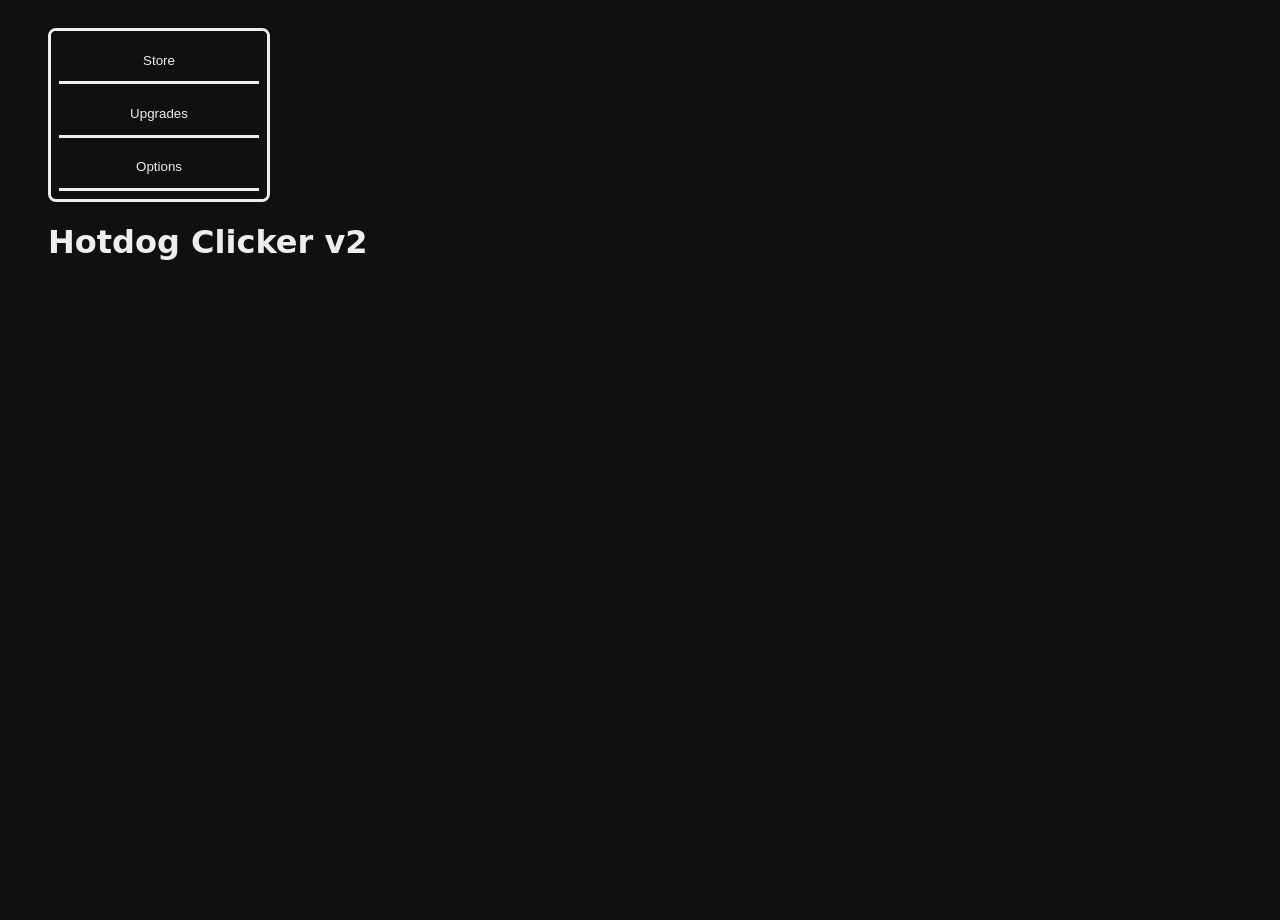
<file: index.html>
<!DOCTYPE html>
<html lang="en">

<head>
    <meta charset="UTF-8">
    <meta name="viewport" content="width=device-width, initial-scale=1.0">
    <link rel="stylesheet" href="./index.css">
    <title>Hotdog Clicker v2</title>
</head>

<body>
    <main>
        <div id="menus">
            <button id="store-open">
                Store
            </button>
            <button id="upgrades-open">
                Upgrades
            </button>
            <button id="options-open">
                Options
            </button>
        </div>
        <h1>
            Hotdog Clicker v2
        </h1>
    </main>

    <div class="slide" id="store" data-state="closed">
        <h1>
            Store
        </h1>
        <button class="close-slide" id="close-store"></button>
    </div>

    <div class="slide" id="upgrades" data-state="closed">
        <h1>
            Upgrades
        </h1>
        <button class="close-slide" id="close-upgrades"></button>
        <ul>
            <li>
                <b>Realm of the Hotdog</b>
                <p>
                    Add 2.5% of your HPS to the profit of your hotdogs.
                </p>
                <button>
                    BUY
                </button>
            </li>
        </ul>
    </div>

    <div class="slide" id="options" data-state="closed">
        <h1>
            Upgrades
        </h1>
        <button class="close-slide" id="close-options"></button>
    </div>

    <script src="https://js.bytescale.com/sdk/v3"></script>
    <script src="./index.js"></script>
</body>

</html>
</file>
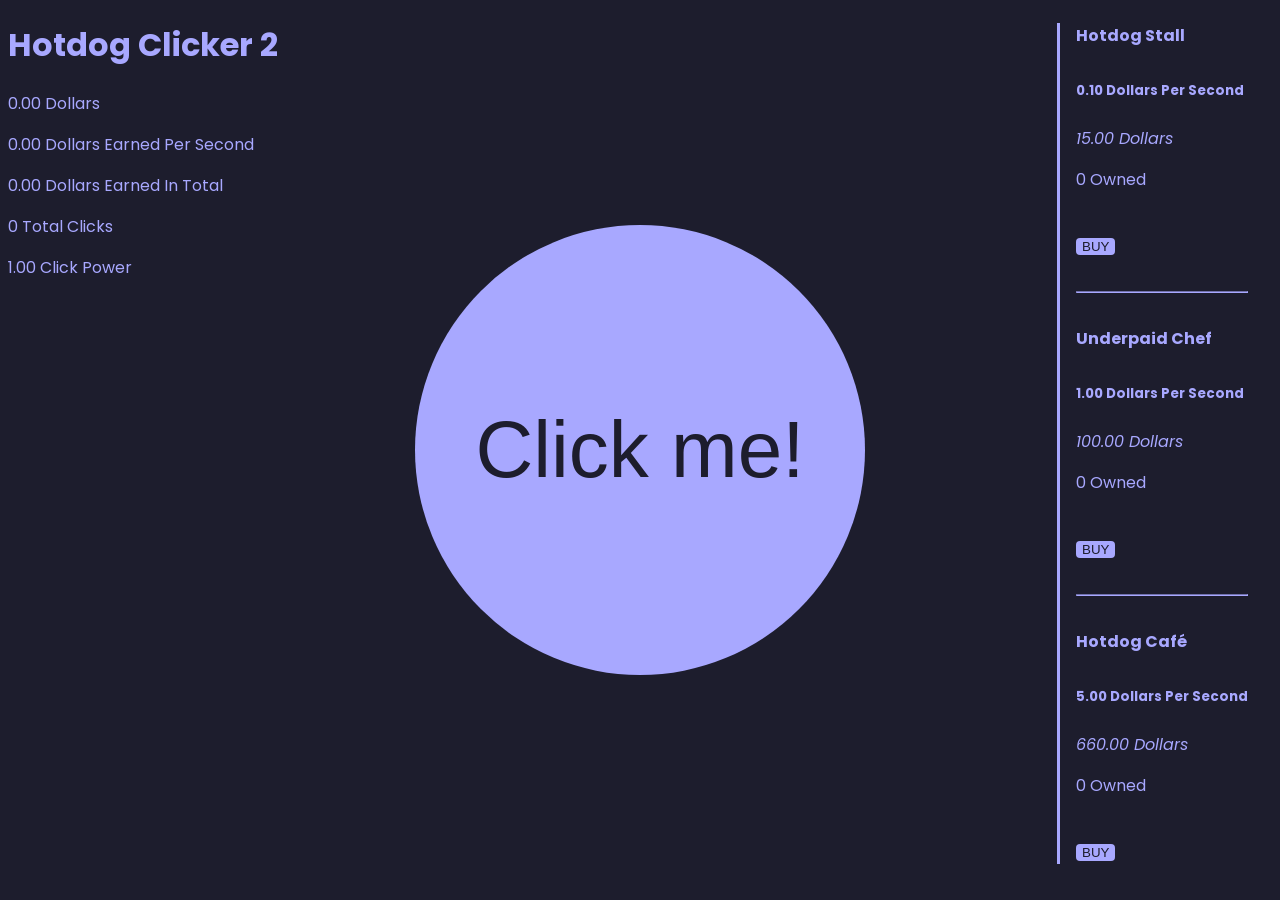
<file: pages/index.html>
<!DOCTYPE html>
<html lang="en">
<head>
    <meta charset="UTF-8">
    <meta name="viewport" content="width=device-width, initial-scale=1.0">
    <link rel="stylesheet" href="./css/index.css">
    <title>HOTDOG CLICKER 2</title>
</head>
<body>
    <h1>Hotdog Clicker 2</h1>

    <section id="stats">
        <p><span>0</span> Dollars</p>
        <p><span>0</span> Dollars Earned Per Second</p>
        <p><span>0</span> Dollars Earned In Total</p>
        <p><span>0</span> Total Clicks</p>
        <p><span>1</span> Click Power</p>
    </section>

    <section id="game">
        <button>Click me!</button>
    </section>

    <br><br>

    <section id="builds">
        <section>
            <b>Hotdog Stall</b>
            <br><br>
            <sub><strong><span>0.1</span> Dollars Per Second</strong></sub>
            <br><br>
            <em><span>15</span> Dollars</em>
            <br>
            <p><span>0</span> Owned</p>
            <br>
            <button>BUY</button>
        </section>
        <br><hr><br>
        <section>
            <b>Underpaid Chef</b>
            <br><br>
            <sub><strong><span>1</span> Dollars Per Second</strong></sub>
            <br><br>
            <em><span>100</span> Dollars</em>
            <br>
            <p><span>0</span> Owned</p>
            <br>
            <button>BUY</button>
        </section>
        <br><hr><br>
        <section>
            <b>Hotdog Café</b>
            <br><br>
            <sub><strong><span>5</span> Dollars Per Second</strong></sub>
            <br><br>
            <em><span>660</span> Dollars</em>
            <br>
            <p><span>0</span> Owned</p>
            <br>
            <button>BUY</button>
        </section>
    </section>

    <script src="./js/test.js"></script>
</body>
</html>
</file>
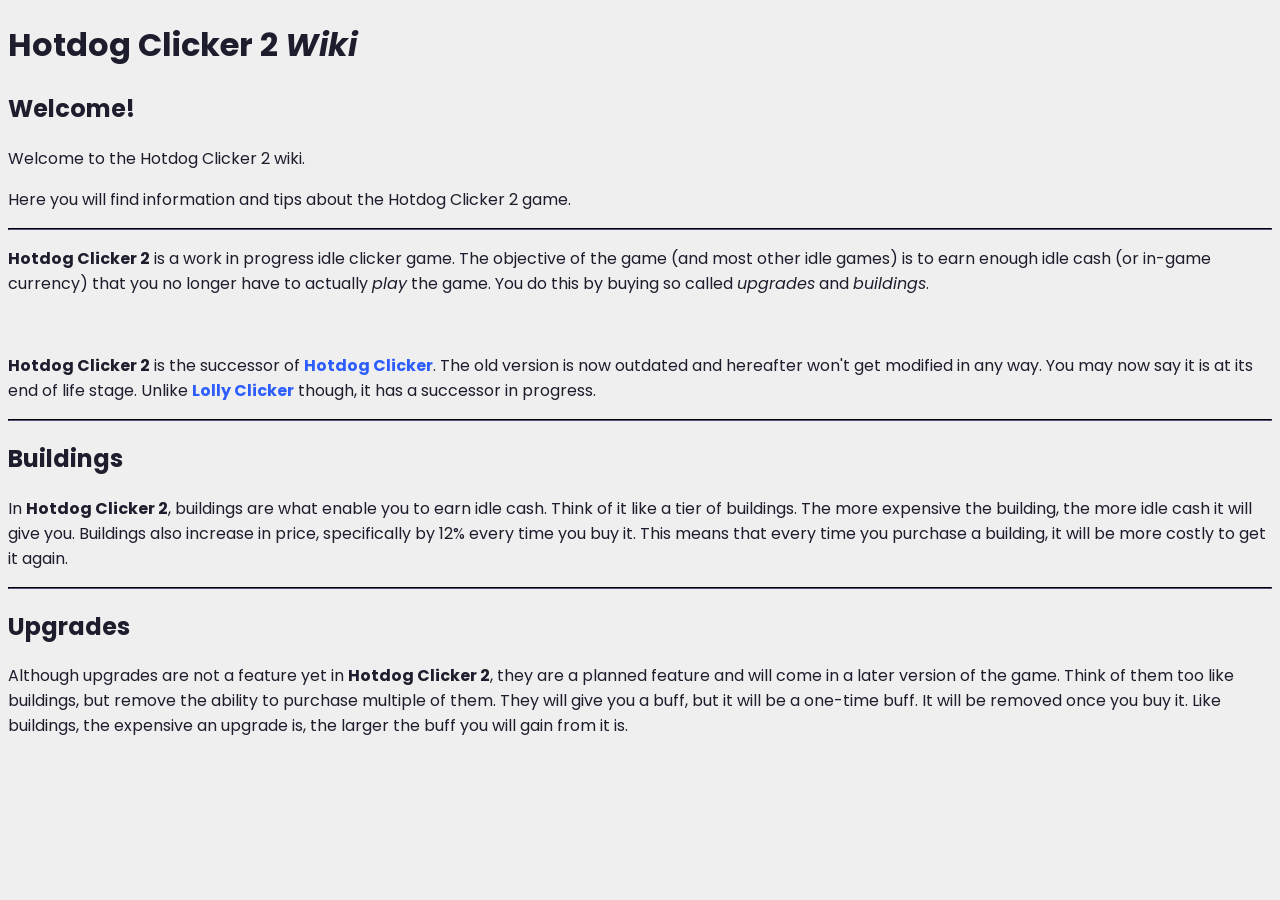
<file: pages/wiki/index.html>
<!DOCTYPE html>
<html lang="en">

<head>
    <meta charset="UTF-8">
    <meta name="viewport" content="width=device-width, initial-scale=1.0">
    <link rel="stylesheet" href="./css/index.css">
    <title>HOTDOG CLICKER 2</title>
</head>

<body>
    <h1>Hotdog Clicker 2 <em>Wiki</em></h1>
    <section>
        <h2>Welcome!</h2>
        <p>Welcome to the Hotdog Clicker 2 wiki.</p>
        <p>Here you will find information and tips about the Hotdog Clicker 2 game.</p>
    </section>
    <hr>
    <main>
        <p>
            <strong>Hotdog Clicker 2</strong> is a work in progress idle clicker game. The objective of the game (and
            most other idle games) is to earn enough idle cash (or in-game currency) that you no longer have to actually
            <em>play</em> the game. You do this by buying so called <em>upgrades</em> and <em>buildings</em>.
        </p>
        <br>
        <p>
            <strong>Hotdog Clicker 2</strong> is the successor of <strong><a href="https://ljp-projects/hotdog-clicker">Hotdog Clicker</a></strong>.
            The old version is now outdated and hereafter won't get modified in any way. You may now say it is at its end of life stage. Unlike
            <strong><a href="https://ljp-projects/lolly-clicker">Lolly Clicker</a></strong> though, it has a successor in progress.
        </p>
        <hr>
        <article>
            <h2>Buildings</h2>
            <p>
                In <strong>Hotdog Clicker 2</strong>, buildings are what enable you to earn idle cash. Think of it like
                a tier of buildings. The more expensive the building, the more idle cash it will give you. Buildings
                also increase in price, specifically by 12% every time you buy it. This means that every time you
                purchase a building, it will be more costly to get it again.
            </p>
        </article>
        <hr>
        <article>
            <h2>Upgrades</h2>
            <p>
                Although upgrades are not a feature yet in <strong>Hotdog Clicker 2</strong>,
                they are a planned feature and will come in a later version of the game. Think
                of them too like buildings, but remove the ability to purchase multiple of them.
                They will give you a buff, but it will be a one-time buff. It will be removed
                once you buy it. Like buildings, the expensive an upgrade is, the larger the buff 
                you will gain from it is.
            </p>
        </article>
    </main>
</body>

</html>
</file>
<file: index.css>
[data-state=closed] {
  left: calc(100vw + 1.25rem + 0.5rem);
}

[data-state=open] {
  left: 0;
}

:root {
  font-family: system-ui, sans-serif;
}

.slide {
  width: 100vw;
  height: 100vh;
  position: absolute;
  transition: left 1.25s ease;
  top: 0;
}
.slide * {
  color: #101010;
}

#store {
  background-color: #2d5dff;
}
#store button {
  color: #2d5dff;
}

#upgrades {
  background-color: #2dff5d;
}
#upgrades button {
  color: #2dff5d;
}

#options {
  background-color: #fff45d;
}
#options button {
  color: #fff45d;
}

button {
  background-color: #101010;
  border: none;
  border-radius: 0.25rem;
}

.close-slide {
  right: 2.5rem;
  height: 90vh;
  width: 2.5rem;
  margin-top: 5vh;
  margin-right: 5vh;
  top: 0;
  position: absolute;
  background-color: rgba(255, 45, 93, 0.9803921569);
  border: none;
  border-radius: 0.5rem;
  color: #101010 !important;
  font-weight: 700;
  font-size: larger;
}

.slide,
main {
  padding-left: 2.5rem;
  padding-top: 1.25rem;
}

main {
  transition: filter 2s ease;
}
main * {
  color: #eeeeee;
}

#menus {
  width: 12.5rem;
  height: 9.5rem; /* 2.75 - 2.5 = 0.25 */
  background-color: #101010;
  border-style: solid;
  border-color: #eeeeee;
  border-radius: 0.5rem;
  padding: 0.5rem;
  font-weight: 700;
  overflow-y: scroll;
}
#menus button {
  width: 100%;
  height: 2.8333333333rem;
  border: none;
  border-radius: 0;
  background-color: #101010;
  margin-bottom: 0.5rem;
  border-bottom-color: #eeeeee;
  border-bottom-style: solid;
}

body {
  background-color: #101010;
}

li {
  list-style: none;
}

/*# sourceMappingURL=index.css.map */
</file>
<file: pages/css/index.css>
@import url('https://fonts.googleapis.com/css2?family=Poppins:ital,wght@0,100;0,200;0,300;0,400;0,500;0,600;0,700;0,800;0,900;1,100;1,200;1,300;1,400;1,500;1,600;1,700;1,800;1,900&display=swap');

:root {
    font-family: "Poppins", system-ui, sans-serif;
    text-decoration: none;
    color: #a8a8ff;
}

html {
    min-height: 100%;
}

#game {
    margin: 0;
    position: absolute;
    top: 50%;
    left: 50%;
    transform: translateY(-50%) translateX(-50%);
}

#builds {
    right: 2.5%;
    top: 2.5%;
    position: absolute;
    border-left-color: #a8a8ff;
    border-left-style: solid;
    border-left-width: medium;
    padding-left: 1.25%;
    overflow: scroll;
}

hr {
    border-color: #a8a8ff;
    border-width: thin;
}

button {
    background-color: #a8a8ff !important;
    color: #1d1d2d !important;
    border: none;
    border-radius: 0.25rem;
}

#game button {
    width: 50vh;
    height: 50vh;
    border-radius: 50%;
    font-size: 5rem;
}

body {
    background-color: #1d1d2d
}
</file>
<file: pages/wiki/css/index.css>
@import url('https://fonts.googleapis.com/css2?family=Poppins:ital,wght@0,100;0,200;0,300;0,400;0,500;0,600;0,700;0,800;0,900;1,100;1,200;1,300;1,400;1,500;1,600;1,700;1,800;1,900&display=swap');

:root {
    font-family: "Poppins", system-ui, sans-serif;
    text-decoration: none;
    color: #1d1d2d;
}

a {
    text-decoration: none;
    color: #2d5dfd;
}

html {
    min-height: 100%;
}

hr {
    border-color: #1d1d2d;
    border-width: thin;
}

body {
    background-color: #efefef
}
</file>
